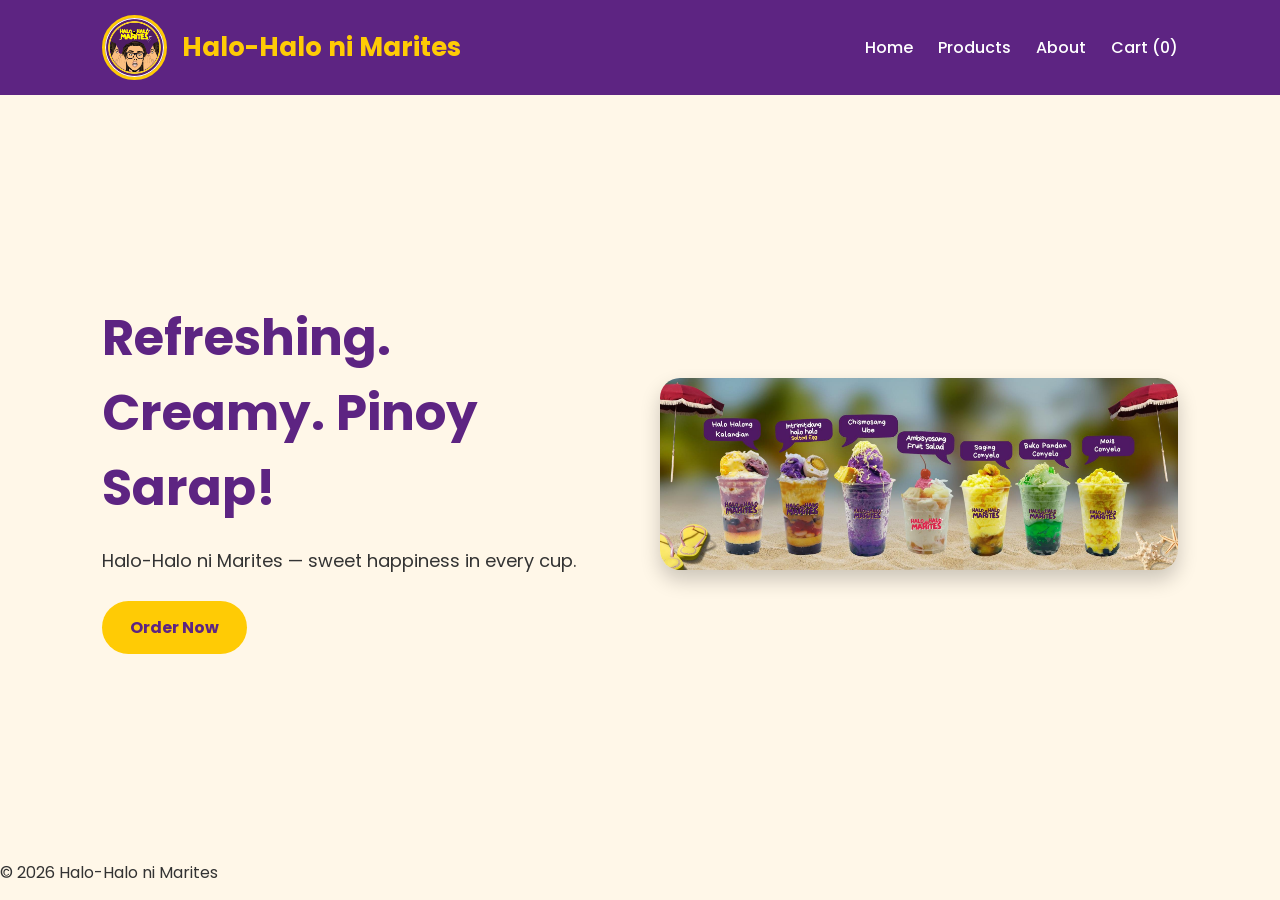
<file: index.html>
<!DOCTYPE html>
<html lang="en">
<head>
<meta charset="UTF-8">
<meta name="viewport" content="width=device-width, initial-scale=1.0">
<title>Halo-Halo ni Marites</title>

<link rel="stylesheet" href="style.css">
<link href="https://fonts.googleapis.com/css2?family=Poppins:wght@300;400;600&display=swap" rel="stylesheet">
</head>

<body>

<header>
  <nav class="navbar">

    <div class="logo-container">
      <img src="image.png" class="logo">
      <h1>Halo-Halo ni Marites</h1>
    </div>

    <ul class="nav-links">
      <li><a href="index.html">Home</a></li>
      <li><a href="products.html">Products</a></li>
      <li><a href="about.html">About</a></li>
      <li><a href="#" onclick="openCart()">Cart (<span id="cart-count">0</span>)</a></li>
    </ul>

  </nav>
</header>

<section class="hero">

  <div class="hero-text">
    <h2>Refreshing. Creamy. Pinoy Sarap!</h2>
    <p>Halo-Halo ni Marites — sweet happiness in every cup.</p>
    <a class="btn" href="products.html">Order Now</a>
  </div>

  <div class="hero-image">
    <img src="halohalo.JPEG">
  </div>

</section>

<footer>
  <p>© 2026 Halo-Halo ni Marites</p>
</footer>

<!-- CART -->
<div id="cart-modal" class="cart-modal">
  <div class="cart-content">
    <h2>Your Cart</h2>
    <div id="cart-items"></div>
    <h3 id="cart-total">Total: ₱0</h3>

    <div class="cart-buttons">
      <button onclick="goCheckout()">Checkout</button>
      <button class="remove-btn" onclick="closeCart()">Close</button>
    </div>
  </div>
</div>

<div id="toast"></div>

<script src="script.js"></script>
</body>
</html>
</file>
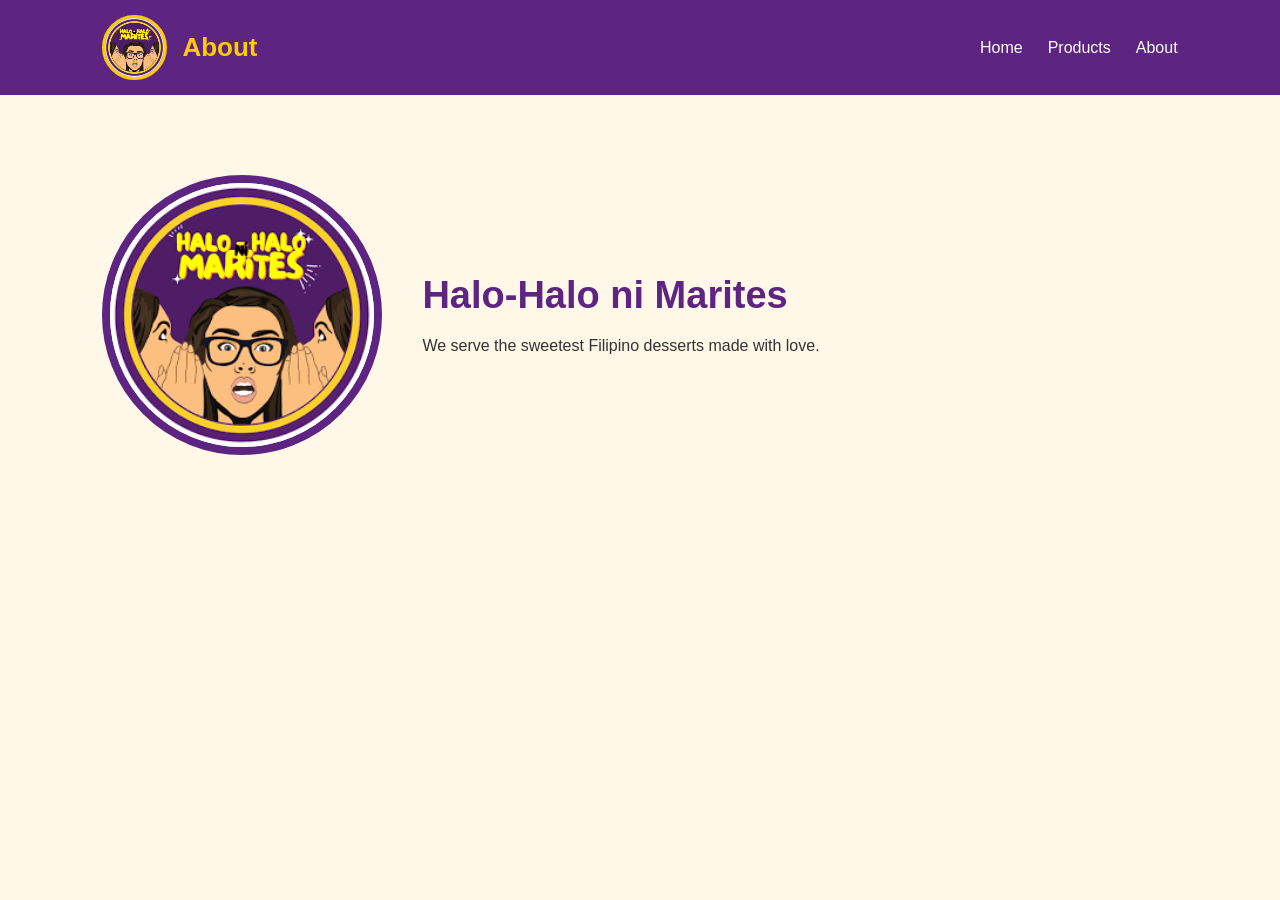
<file: about.html>
<!DOCTYPE html>
<html>
<head>
<meta charset="UTF-8">
<meta name="viewport" content="width=device-width, initial-scale=1.0">
<title>About</title>
<link rel="stylesheet" href="style.css">
</head>

<body>

<header>
  <nav class="navbar">

    <div class="logo-container">
      <img src="image.png" class="logo">
      <h1>About</h1>
    </div>

    <ul class="nav-links">
      <li><a href="index.html">Home</a></li>
      <li><a href="products.html">Products</a></li>
      <li><a href="about.html">About</a></li>
    </ul>

  </nav>
</header>

<section class="about">

  <div class="about-container">
    <div class="about-image">
      <img src="image.png">
    </div>

    <div class="about-text">
      <h2>Halo-Halo ni Marites</h2>
      <p>We serve the sweetest Filipino desserts made with love.</p>
    </div>
  </div>

</section>

<script src="script.js"></script>
</body>
</html>
</file>
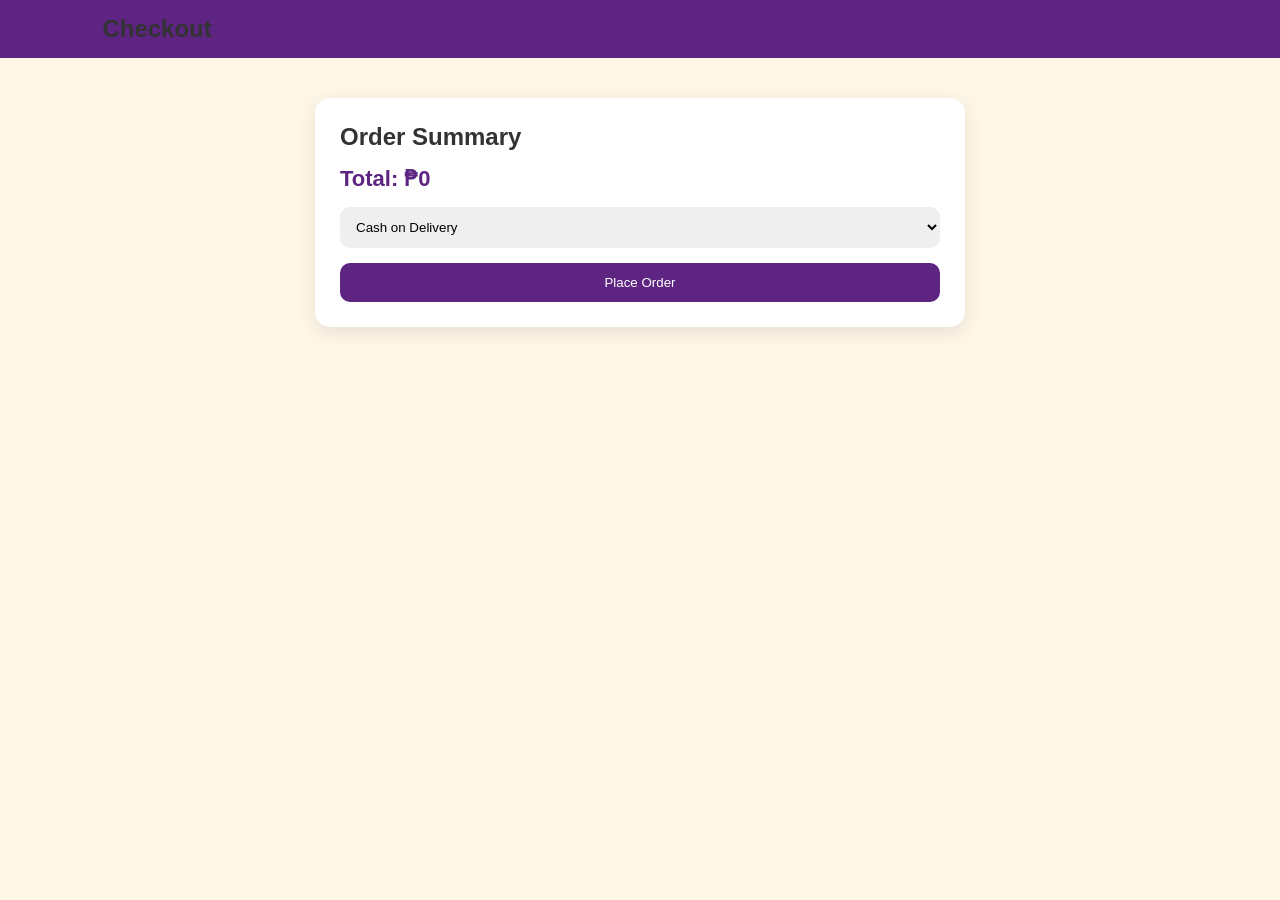
<file: checkout.html>
<!DOCTYPE html>
<html>
<head>
<meta charset="UTF-8">
<meta name="viewport" content="width=device-width, initial-scale=1.0">
<title>Checkout</title>
<link rel="stylesheet" href="style.css">
</head>

<body>

<header>
  <nav class="navbar">
    <h1>Checkout</h1>
  </nav>
</header>

<section class="checkout-container">

  <h2>Order Summary</h2>

  <div id="items"></div>

  <div class="checkout-total" id="total"></div>

  <select id="payment">
    <option>Cash on Delivery</option>
    <option>GCash</option>
  </select>

  <button onclick="placeOrder()">Place Order</button>

</section>

<script>

let cart = JSON.parse(localStorage.getItem("cart")) || {};
let total = 0;

for(let id in cart){

  let item = cart[id];

  document.getElementById("items").innerHTML += `
    <div class="checkout-item">
      <span>${item.name} x${item.qty}</span>
      <span>₱${item.qty * item.price}</span>
    </div>
  `;

  total += item.qty * item.price;
}

document.getElementById("total").innerText = "Total: ₱" + total;

function placeOrder(){

  let orders = JSON.parse(localStorage.getItem("orders")) || [];

  let order = {
    id: Date.now(),
    items: cart,
    total: total,
    payment: document.getElementById("payment").value,
    date: new Date().toLocaleString()
  };

  orders.push(order);

  localStorage.setItem("orders", JSON.stringify(orders));
  localStorage.removeItem("cart");

  window.location.href = "receipt.html?id=" + order.id;
}

</script>

</body>
</html>
</file>
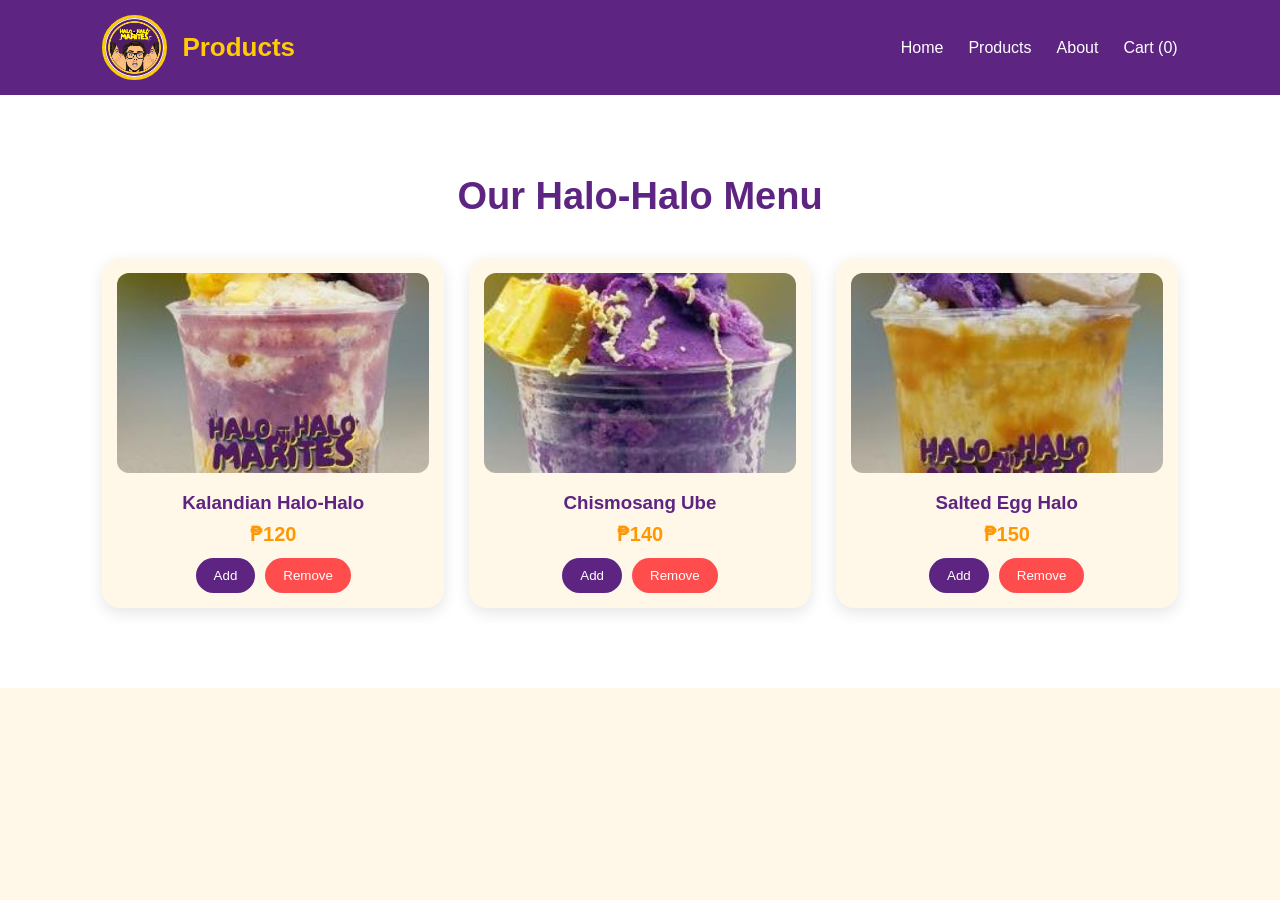
<file: products.html>
<!DOCTYPE html>
<html lang="en">
<head>
<meta charset="UTF-8">
<meta name="viewport" content="width=device-width, initial-scale=1.0">
<title>Products</title>
<link rel="stylesheet" href="style.css">
</head>

<body>

<header>
  <nav class="navbar">

    <div class="logo-container">
      <img src="image.png" class="logo">
      <h1>Products</h1>
    </div>

    <ul class="nav-links">
      <li><a href="index.html">Home</a></li>
      <li><a href="products.html">Products</a></li>
      <li><a href="about.html">About</a></li>
      <li><a href="#" onclick="openCart()">Cart (<span id="cart-count">0</span>)</a></li>
    </ul>

  </nav>
</header>

<section class="products">

<h2 class="section-title">Our Halo-Halo Menu</h2>

<div class="product-grid">

  <div class="product-card">
    <img src="kalandian.jpeg">
    <h3>Kalandian Halo-Halo</h3>
    <span>₱120</span>
    <div class="button-group">
      <button onclick="addToCart('kalandian',120,'Kalandian')">Add</button>
      <button class="remove-btn" onclick="removeFromCart('kalandian')">Remove</button>
    </div>
  </div>

  <div class="product-card">
    <img src="ube.jpeg">
    <h3>Chismosang Ube</h3>
    <span>₱140</span>
    <div class="button-group">
      <button onclick="addToCart('ube',140,'Ube')">Add</button>
      <button class="remove-btn" onclick="removeFromCart('ube')">Remove</button>
    </div>
  </div>

  <div class="product-card">
    <img src="saltedegg.jpeg">
    <h3>Salted Egg Halo</h3>
    <span>₱150</span>
    <div class="button-group">
      <button onclick="addToCart('saltedegg',150,'Salted Egg')">Add</button>
      <button class="remove-btn" onclick="removeFromCart('saltedegg')">Remove</button>
    </div>
  </div>

</div>

</section>

<!-- CART -->
<div id="cart-modal" class="cart-modal">
  <div class="cart-content">
    <h2>Your Cart</h2>
    <div id="cart-items"></div>
    <h3 id="cart-total">Total: ₱0</h3>

    <div class="cart-buttons">
      <button onclick="goCheckout()">Checkout</button>
      <button class="remove-btn" onclick="closeCart()">Close</button>
    </div>
  </div>
</div>

<div id="toast"></div>

<script src="script.js"></script>
</body>
</html>
</file>
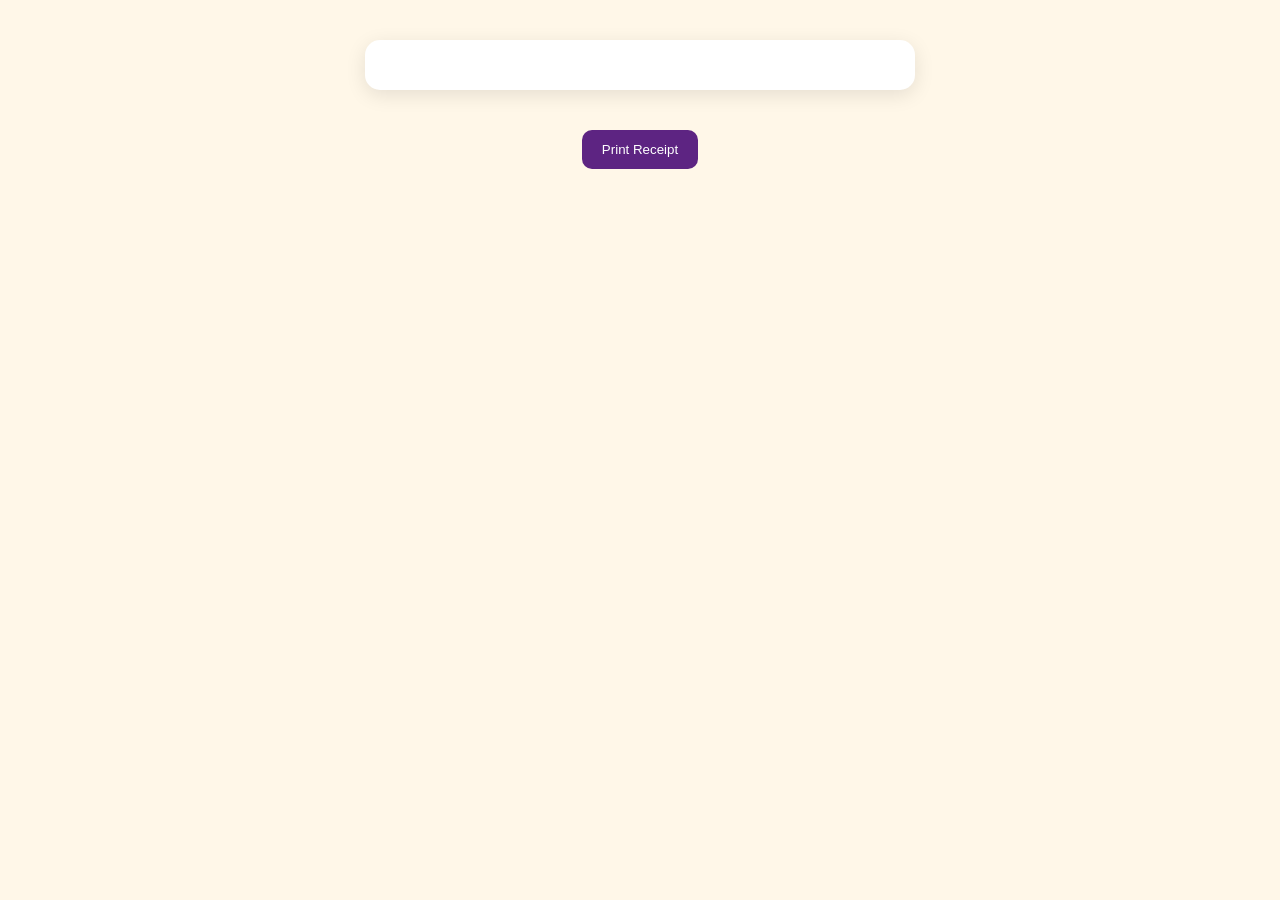
<file: receipt.html>
<!DOCTYPE html>
<html>
<head>
<meta charset="UTF-8">
<meta name="viewport" content="width=device-width, initial-scale=1.0">
<title>Receipt</title>
<link rel="stylesheet" href="style.css">
</head>

<body>

<section class="receipt-container" id="receipt"></section>

<button class="print-btn" onclick="window.print()">Print Receipt</button>

<script>

let id = new URLSearchParams(window.location.search).get("id");

let orders = JSON.parse(localStorage.getItem("orders")) || [];

let order = orders.find(o => o.id == id);

let box = document.getElementById("receipt");

let html = `
<h2>Receipt</h2>
<p>${order.date}</p>
<hr>
`;

for(let i in order.items){

  html += `
    <div class="receipt-item">
      <span>${order.items[i].name}</span>
      <span>x${order.items[i].qty}</span>
    </div>
  `;
}

html += `<h3>Total: ₱${order.total}</h3>`;

box.innerHTML = html;

</script>

</body>
</html>
</file>
<file: style.css>
*{
  margin:0;
  padding:0;
  box-sizing:border-box;
  font-family:'Poppins', sans-serif;
}

body{
  background:#fff7e8;
  color:#333;
  overflow-x:hidden;
}

/* =========================
   NAVBAR
========================= */

header{
  background:#5d2482;
  padding:15px 8%;
  position:sticky;
  top:0;
  z-index:1000;
}

.navbar{
  display:flex;
  justify-content:space-between;
  align-items:center;
  flex-wrap:wrap;
}

.logo-container{
  display:flex;
  align-items:center;
  gap:15px;
}

.logo{
  width:65px;
  height:65px;
  border-radius:50%;
  object-fit:cover;
  border:3px solid #ffcb05;
}

.logo-container h1{
  color:#ffcb05;
  font-size:26px;
  font-weight:700;
}

.nav-links{
  display:flex;
  list-style:none;
  gap:25px;
  flex-wrap:wrap;
}

.nav-links a{
  text-decoration:none;
  color:white;
  font-weight:500;
  transition:0.3s;
}

.nav-links a:hover{
  color:#ffcb05;
}

/* =========================
   HERO
========================= */

.hero{
  min-height:85vh;
  display:flex;
  align-items:center;
  justify-content:space-between;
  padding:60px 8%;
  gap:40px;
  flex-wrap:wrap;
}

.hero-text{
  flex:1;
  min-width:280px;
}

.hero-text h2{
  font-size:50px;
  color:#5d2482;
  margin-bottom:20px;
}

.hero-text p{
  font-size:18px;
  line-height:1.7;
  margin-bottom:25px;
}

.btn{
  background:#ffcb05;
  color:#5d2482;
  padding:14px 28px;
  border-radius:50px;
  text-decoration:none;
  font-weight:700;
  transition:0.3s;
  display:inline-block;
}

.btn:hover{
  background:#5d2482;
  color:white;
}

.hero-image{
  flex:1;
  min-width:280px;
  text-align:center;
}

.hero-image img{
  width:100%;
  max-width:550px;
  border-radius:20px;
  box-shadow:0 10px 20px rgba(0,0,0,0.2);
}

/* =========================
   PRODUCTS
========================= */

.products{
  padding:80px 8%;
  background:white;
}

.section-title{
  text-align:center;
  font-size:38px;
  margin-bottom:40px;
  color:#5d2482;
}

.product-grid{
  display:grid;
  grid-template-columns:repeat(auto-fit, minmax(230px, 1fr));
  gap:25px;
}

.product-card{
  background:#fff7e8;
  border-radius:18px;
  padding:15px;
  text-align:center;
  box-shadow:0 5px 15px rgba(0,0,0,0.1);
  transition:0.3s;
}

.product-card:hover{
  transform:translateY(-8px);
}

.product-card img{
  width:100%;
  height:200px;
  object-fit:cover;
  border-radius:12px;
}

.product-card h3{
  margin:15px 0 8px;
  color:#5d2482;
}

.product-card span{
  display:block;
  font-size:20px;
  font-weight:700;
  color:#ff9800;
  margin-bottom:12px;
}

.button-group{
  display:flex;
  justify-content:center;
  gap:10px;
  flex-wrap:wrap;
}

.product-card button{
  padding:10px 18px;
  border:none;
  border-radius:25px;
  background:#5d2482;
  color:white;
  cursor:pointer;
  transition:0.3s;
}

.product-card button:hover{
  background:#ffcb05;
  color:#5d2482;
}

.remove-btn{
  background:#ff4d4d !important;
}

.remove-btn:hover{
  background:#cc0000 !important;
}

/* =========================
   ABOUT
========================= */

.about{
  padding:80px 8%;
}

.about-container{
  display:flex;
  align-items:center;
  gap:40px;
  flex-wrap:wrap;
}

.about-image img{
  width:280px;
  border-radius:50%;
  border:8px solid #5d2482;
}

.about-text h2{
  font-size:38px;
  color:#5d2482;
  margin-bottom:15px;
}

.about-text p{
  line-height:1.7;
}

/* =========================
   CART MODAL
========================= */

.cart-modal{
  display:none;
  position:fixed;
  inset:0;
  background:rgba(0,0,0,0.5);
  justify-content:center;
  align-items:center;
  padding:20px;
}

.cart-content{
  background:#fff7e8;
  width:100%;
  max-width:420px;
  border-radius:15px;
  padding:20px;
}

.cart-buttons{
  display:flex;
  gap:10px;
  margin-top:15px;
}

.cart-buttons button{
  flex:1;
  padding:10px;
  border:none;
  border-radius:10px;
  cursor:pointer;
  background:#5d2482;
  color:white;
}

/* =========================
   CHECKOUT
========================= */

.checkout-container{
  max-width:650px;
  margin:40px auto;
  background:white;
  padding:25px;
  border-radius:15px;
  box-shadow:0 5px 20px rgba(0,0,0,0.1);
}

.checkout-item{
  display:flex;
  justify-content:space-between;
  padding:10px;
  border-bottom:1px solid #eee;
}

.checkout-total{
  font-size:22px;
  font-weight:bold;
  color:#5d2482;
  margin-top:15px;
}

.checkout-container select,
.checkout-container button{
  width:100%;
  padding:12px;
  margin-top:15px;
  border:none;
  border-radius:10px;
}

.checkout-container button{
  background:#5d2482;
  color:white;
}

/* =========================
   RECEIPT
========================= */

.receipt-container{
  max-width:550px;
  margin:40px auto;
  background:white;
  padding:25px;
  border-radius:15px;
  box-shadow:0 5px 20px rgba(0,0,0,0.1);
}

.receipt-item{
  display:flex;
  justify-content:space-between;
  padding:8px;
  border-bottom:1px dashed #ccc;
}

.print-btn{
  display:block;
  margin:20px auto;
  padding:12px 20px;
  background:#5d2482;
  color:white;
  border:none;
  border-radius:10px;
  cursor:pointer;
}

/* =========================
   TOAST
========================= */

#toast{
  position:fixed;
  bottom:20px;
  left:50%;
  transform:translateX(-50%);
  background:#5d2482;
  color:white;
  padding:12px 20px;
  border-radius:25px;
  opacity:0;
  transition:0.3s;
  z-index:9999;
}

#toast.show{
  opacity:1;
}

/* =========================
   RESPONSIVE
========================= */

@media(max-width:768px){

  .hero{
    flex-direction:column;
    text-align:center;
  }

  .hero-text h2{
    font-size:38px;
  }

  .nav-links{
    justify-content:center;
  }

}
</file>
